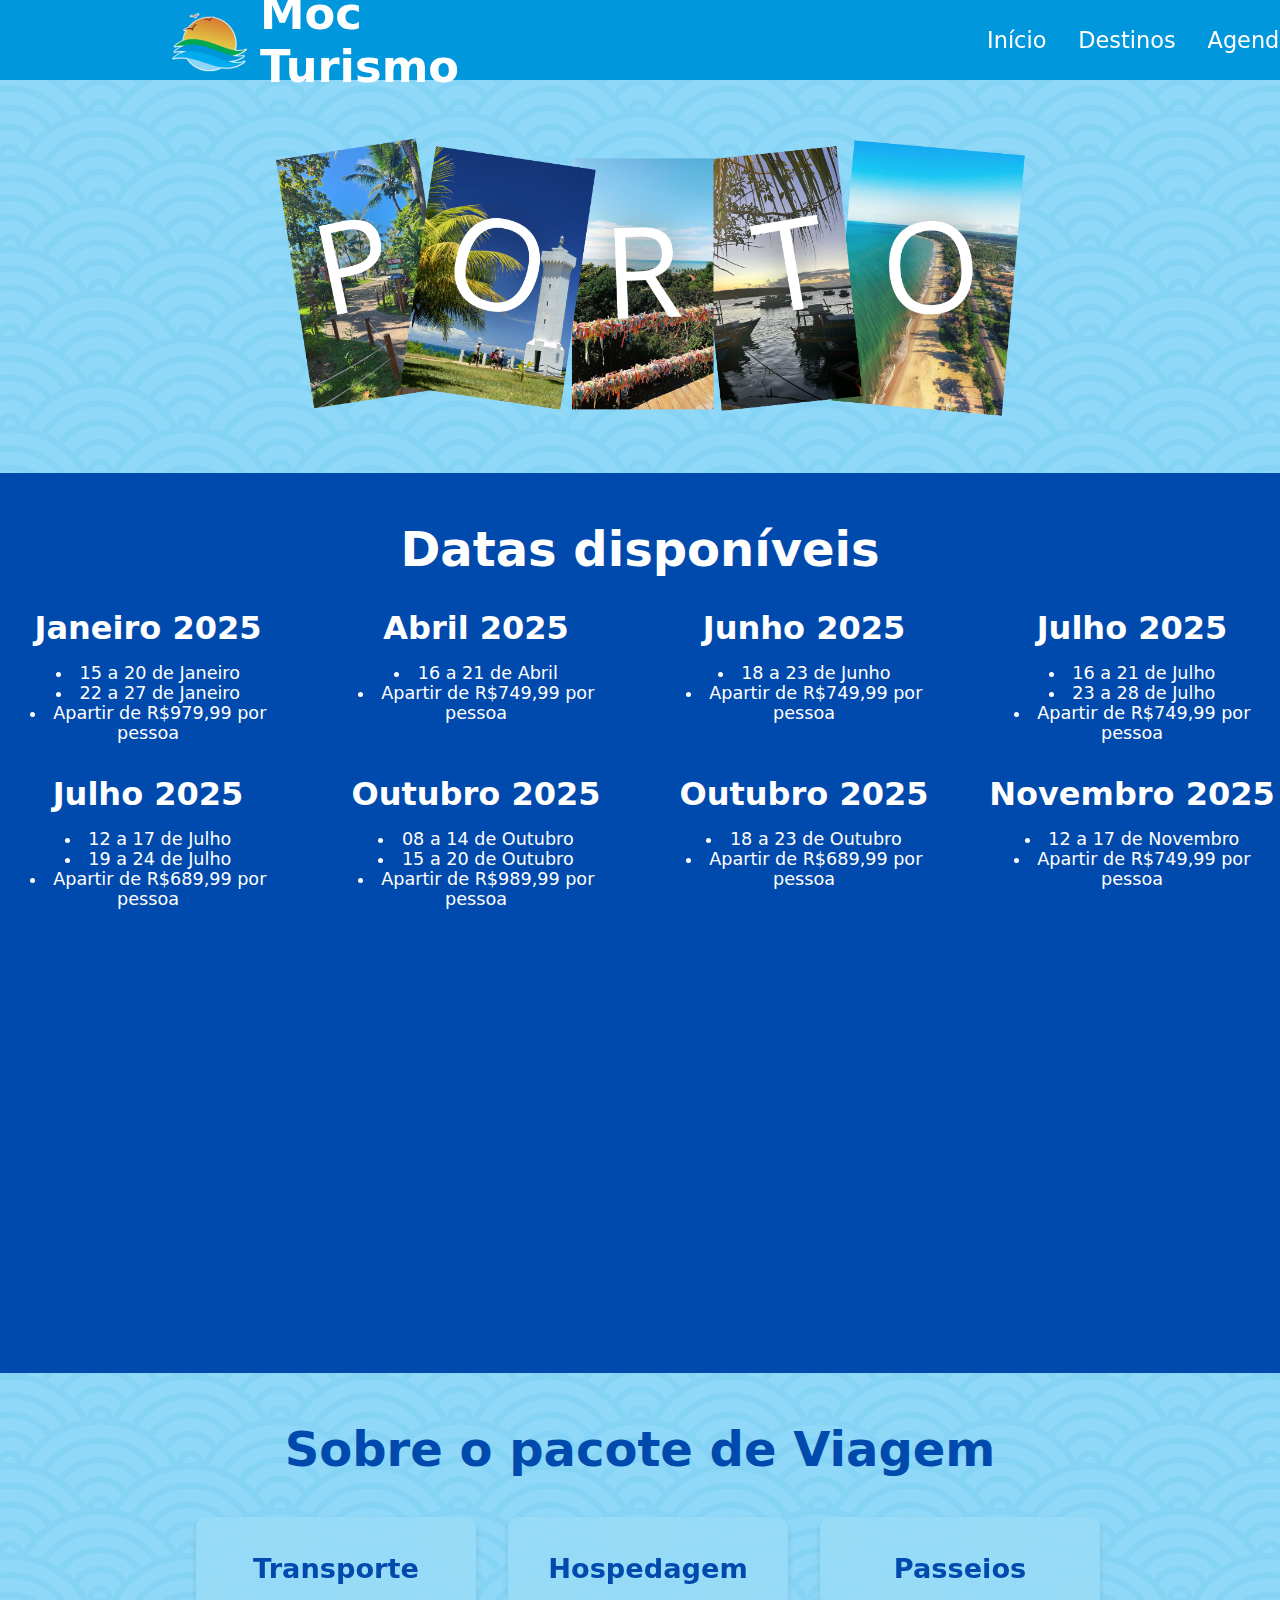
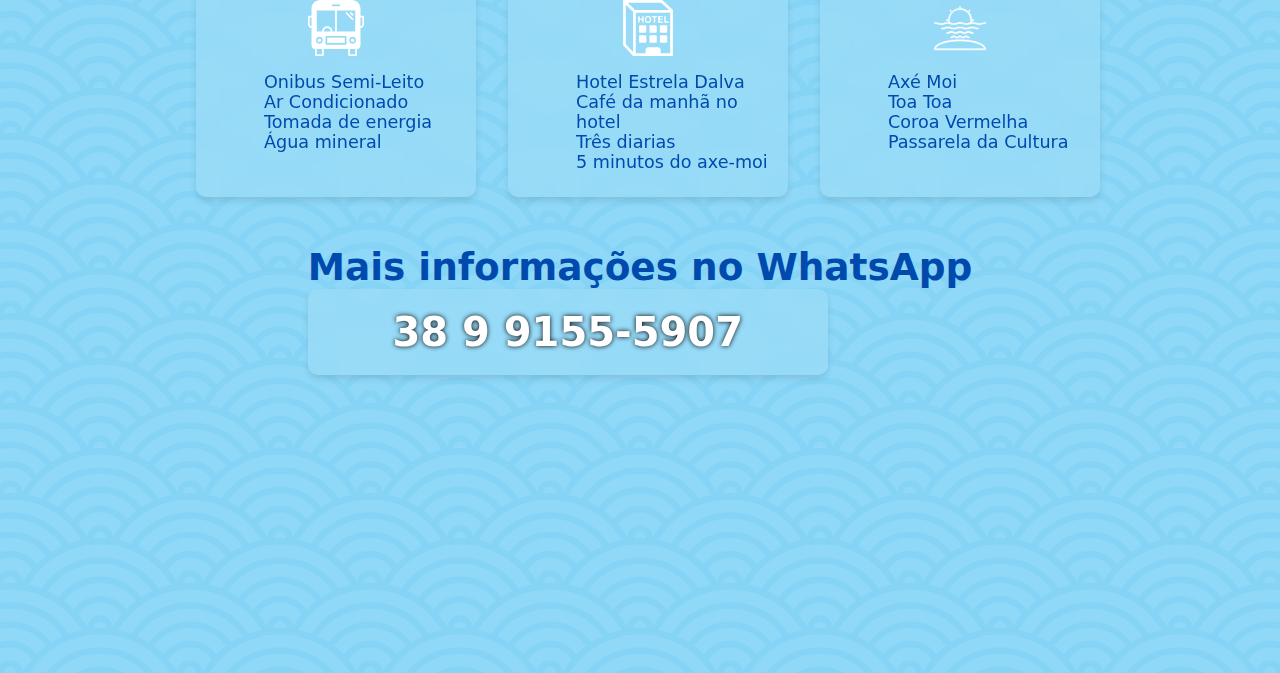
<file: altas_temporadas.html>
<!DOCTYPE html>
<html lang="en">
<head>
    <meta charset="UTF-8">
    <meta name="viewport" content="width=device-width, initial-scale=1.0">
    <title>Moc Turismo</title>
    <link rel="stylesheet" href="assets/css/style.css">

</head>

<body>
    <input id="close-menu" class="close-menu" type="checkbox" aria-label="Close menu" role="button" aria-pressed="true">
    <label class="close-menu-label" for="close-menu" title="close menu"></label>

    <aside class="menu">
        <div class="menu-content">
            <div class="div-logo">
                <img src="/assets/img/logo-menu.png" alt="logo" >
                <h1>Moc Turismo</h1>
            </div>
            <div class="espaco"></div>
            <nav>
                <ul>
                    <li class="menu-item"><a href="index.HTML#inicio">Início</a></li>
                    <li class="menu-item"><a href="index.HTML#Nossos-Destinos">Destinos</a></li>
                    <li class="menu-item"><a href="index.HTML#agenda-2025">Agenda</a></li>
                    <li class="menu-item"><a href="index.HTML#sobre-nos">Contatos</a></li>
                </ul>
            </nav>
        </div>
    </aside>

    <section class="main-bg">
        <div class="header-baixas-temporadas">
            <img src="/assets/img/arranjo_porto.png" alt="arranjo_porto">
        </div>
    </section>

    <section class="sec-bg2">
        <div class="cabecalho-agenda">
            <h2>Datas disponíveis</h2>
        </div>
        <Div class="ul-datas">
            <div>
                <h3> Janeiro 2025</h3>
                <ul>
                    <li>15 a 20 de Janeiro </li>
                    <li>22 a 27 de Janeiro </li>
                    <li>Apartir de R$979,99 por pessoa</li>
                </ul>
            </div>

            <div>
                <h3> Abril 2025</h3>
                <ul>
                    <li>16 a 21 de Abril </li>
                    <li>Apartir de R$749,99 por pessoa</li>
                </ul>
            </div>

            <div>
                <h3> Junho 2025</h3>
                <ul>
                    <li>18 a 23 de Junho </li>
                    <li>Apartir de R$749,99 por pessoa</li>
                </ul>
            </div>

            <div>
                <h3> Julho 2025</h3>
                <ul>
                    <li>16 a 21 de Julho </li>
                    <li>23 a 28 de Julho </li>
                    <li>Apartir de R$749,99 por pessoa</li>
                </ul>
            </div>
        </Div>

        <Div class="ul-datas">
            <div>
                <h3> Julho 2025</h3>
                <ul>
                    <li>12 a 17 de Julho </li>
                    <li>19 a 24 de Julho </li>
                    <li>Apartir de R$689,99 por pessoa</li>
                </ul>
            </div>

            <div>
                <h3> Outubro 2025</h3>
                <ul>
                    <li>08 a 14 de Outubro </li>
                    <li>15 a 20 de Outubro </li>
                    <li>Apartir de R$989,99 por pessoa</li>
                </ul>
            </div>

            <div>
                <h3> Outubro 2025</h3>
                <ul>
                    <li>18 a 23 de Outubro </li>
                    <li>Apartir de R$689,99 por pessoa</li>
                </ul>
            </div>

            <div>
                <h3> Novembro 2025</h3>
                <ul>
                    <li>12 a 17 de Novembro </li>
                    <li>Apartir de R$749,99 por pessoa</li>
                </ul>
            </div>
        </Div>

    </section>

    <section class="bg4">
        <div class="cabecalho-agenda2">
            <h2> Sobre o pacote de Viagem</h2>
        </div>

        <div class="container-caixas">

            <div class="caixa-de-informacoes">
                <h3>Transporte</h3>
                <div class="imagem-grid-informacoes">
                    <img src="/assets/img/bus-svgrepo-com (3).svg" alt="onibus">
                </div>

                <div class="descricao-grid">
                    <ul>
                        <li>Onibus Semi-Leito</li>
                        <li>Ar Condicionado</li>
                        <li>Tomada de energia</li>
                        <li>Água mineral</li>
                    </ul>
                </div>
            </div>

            <div class="caixa-de-informacoes">
                <h3>Hospedagem</h3>
                <div class="imagem-grid-informacoes">
                    <img src="/assets/img/hotel-building-svgrepo-com.svg" alt="hotel">
                </div>

                <div class="descricao-grid">
                    <ul>
                        <li>Hotel Estrela Dalva</li>
                        <li>Café da manhã no hotel</li>
                        <li> Três diarias</li>
                        <li>5 minutos do axe-moi</li>
                    </ul>
                </div>
            </div>

            <div class="caixa-de-informacoes">
                <h3>Passeios</h3>
                <div class="imagem-grid-informacoes">
                    <img src="/assets/img/outdoor-trip-beach-svgrepo-com.svg" alt="passeios">
                </div>

                <div class="descricao-grid">
                    <ul>
                        <li>Axé Moi</li>
                        <li>Toa Toa</li>
                        <li>Coroa Vermelha</li>
                        <li>Passarela da Cultura</li>
                    </ul>
                </div>
            </div>
        </div>

        <div class="box-valor">
            <div class="cabecalho-agenda2">
                <h3>Mais informações no WhatsApp</h3>
                <a href="https://api.whatsapp.com/send?phone=5538991555907" target="_blank"><h4>38 9 9155-5907</h4></a>
            </div>
        </div>
    </section>
</body>
</file>
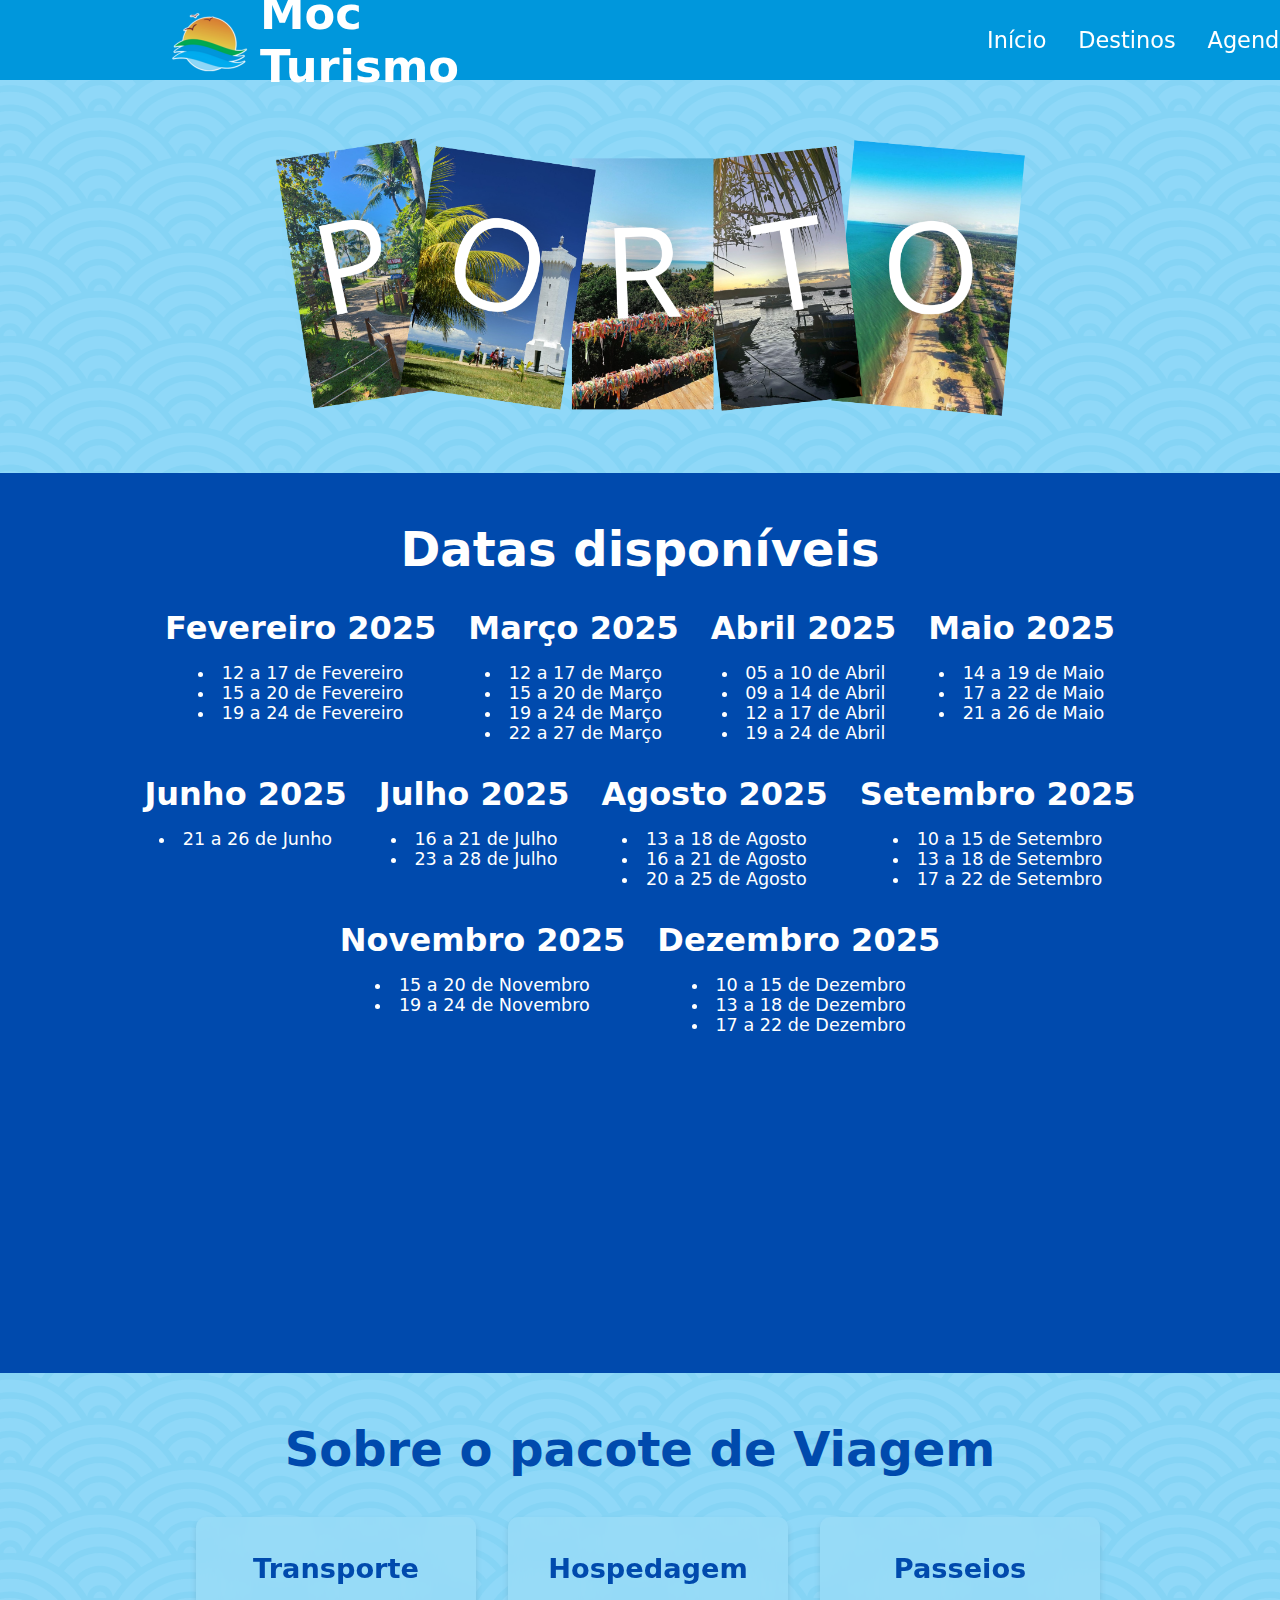
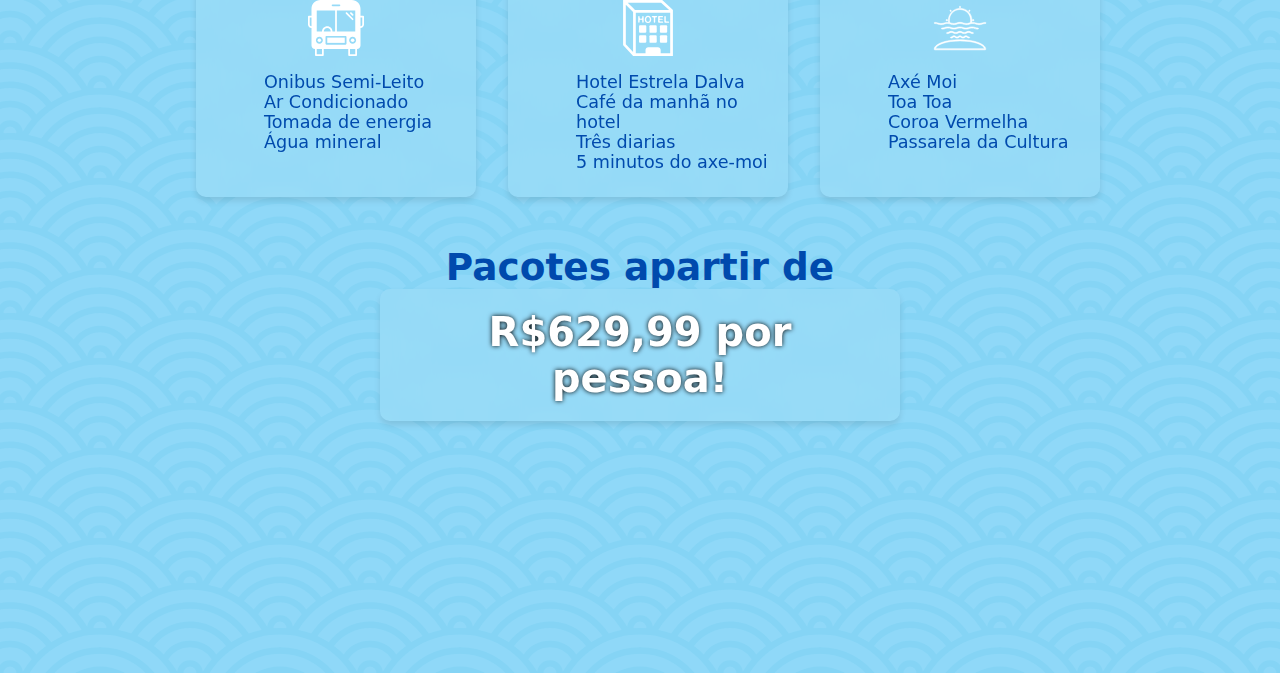
<file: baixas_temporadas.html>
<!DOCTYPE html>
<html lang="en">
<head>
    <meta charset="UTF-8">
    <meta name="viewport" content="width=device-width, initial-scale=1.0">
    <title>Moc Turismo</title>
    <link rel="stylesheet" href="assets/css/style.css">

</head>

<body>
    <input id="close-menu" class="close-menu" type="checkbox" aria-label="Close menu" role="button" aria-pressed="true">
    <label class="close-menu-label" for="close-menu" title="close menu"></label>

    <aside class="menu">
        <div class="menu-content">
            <div class="div-logo">
                <img src="/assets/img/logo-menu.png" alt="logo" >
                <h1>Moc Turismo</h1>
            </div>
            <div class="espaco"></div>
            <nav>
                <ul>
                    <li class="menu-item"><a href="index.HTML#inicio">Início</a></li>
                    <li class="menu-item"><a href="index.HTML#Nossos-Destinos">Destinos</a></li>
                    <li class="menu-item"><a href="index.HTML#agenda-2025">Agenda</a></li>
                    <li class="menu-item"><a href="index.HTML#sobre-nos">Contatos</a></li>
                </ul>
            </nav>
        </div>
    </aside> 


    <section class="main-bg">
        <div class="header-baixas-temporadas">
            <img src="/assets/img/arranjo_porto.png" alt="arranjo_porto">
        </div>
    </section>

    <section class="sec-bg2">
        <div class="cabecalho-agenda">
            <h2>Datas disponíveis</h2>
        </div>
        <Div class="ul-datas">
            <div>
                <h3> Fevereiro 2025</h3>
                <ul>
                    <li>12 a 17 de Fevereiro </li>
                    <li>15 a 20 de Fevereiro </li>
                    <li>19 a 24 de Fevereiro </li>
                </ul>
            </div>
           
            <div>
                    <h3> Março 2025</h3>
                    <ul>
                        <li>12 a 17 de Março </li>
                        <li>15 a 20 de Março </li>
                        <li>19 a 24 de Março </li>
                        <li>22 a 27 de Março </li>
                    </ul>
            </div>

            <div>
                    <h3> Abril 2025</h3>
                    <ul>
                        <li>05 a 10 de Abril </li>
                        <li>09 a 14 de Abril </li>
                        <li>12 a 17 de Abril </li>
                        <li>19 a 24 de Abril </li>
                    </ul>
            </div>
            
            <div>
                    <h3> Maio 2025</h3>
                    <ul>
                        <li>14 a 19 de Maio </li>
                        <li>17 a 22 de Maio </li>
                        <li>21 a 26 de Maio </li>
                    </ul>
            </div>

        </div>

        <div class="ul-datas">

            <div>
                    <h3> Junho 2025</h3>
                    <ul>
                        <li> 21 a 26 de Junho </li>
                    </ul>
            </div>

            <div>
                    <h3> Julho 2025</h3>
                    <ul>
                        <li>16 a 21 de Julho </li>
                        <li>23 a 28 de Julho </li>
                    </ul>
            </div>
        
            <div>
                    <h3> Agosto 2025</h3>
                    <ul>
                        <li>13 a 18 de Agosto </li>
                        <li>16 a 21 de Agosto </li>
                        <li>20 a 25 de Agosto </li>
                    </ul>
            </div>

            <div>
                    <h3> Setembro 2025</h3>
                    <ul>
                        <li>10 a 15 de Setembro </li>
                        <li>13 a 18 de Setembro </li>
                        <li>17 a 22 de Setembro </li>
                    </ul>
            </div>
        </div>
        <div class="ul-datas">
        
            <div>
                    <h3> Novembro 2025</h3>
                    <ul>
                        <li>15 a 20 de Novembro </li>
                        <li>19 a 24 de Novembro </li>
                    </ul>
            </div>

            <div>
                    <h3> Dezembro 2025</h3>
                    <ul>
                        <li>10 a 15 de Dezembro </li>
                        <li>13 a 18 de Dezembro </li>
                        <li>17 a 22 de Dezembro </li>
                    </ul>
            </div>
        </div>
    </section>


    <section class="bg4">
        <div class="cabecalho-agenda2">
            <h2> Sobre o pacote de Viagem</h2>
        </div>

        <div class="container-caixas">

            <div class="caixa-de-informacoes">
                <h3>Transporte</h3>
                <div class="imagem-grid-informacoes">
                    <img src="/assets/img/bus-svgrepo-com (3).svg" alt="onibus">
                </div>

                <div class="descricao-grid">
                    <ul>
                        <li>Onibus Semi-Leito</li>
                        <li>Ar Condicionado</li>
                        <li>Tomada de energia</li>
                        <li>Água mineral</li>
                    </ul>
                </div>
            </div>

            <div class="caixa-de-informacoes">
                <h3>Hospedagem</h3>
                <div class="imagem-grid-informacoes">
                    <img src="/assets/img/hotel-building-svgrepo-com.svg" alt="hotel">
                </div>

                <div class="descricao-grid">
                    <ul>
                        <li>Hotel Estrela Dalva</li>
                        <li>Café da manhã no hotel</li>
                        <li> Três diarias</li>
                        <li>5 minutos do axe-moi</li>
                    </ul>
                </div>
            </div>

            <div class="caixa-de-informacoes">
                <h3>Passeios</h3>
                <div class="imagem-grid-informacoes">
                    <img src="/assets/img/outdoor-trip-beach-svgrepo-com.svg" alt="passeios">
                </div>

                <div class="descricao-grid">
                    <ul>
                        <li>Axé Moi</li>
                        <li>Toa Toa</li>
                        <li>Coroa Vermelha</li>
                        <li>Passarela da Cultura</li>
                    </ul>
                </div>
            </div>
        </div>

        <div class="box-valor">
            <div class="cabecalho-agenda2">
                <h3>Pacotes apartir de</h3>
                <h4>R$629,99 por pessoa!</h4>
            </div>
        </div>
    </section>
</body>
</file>
<file: assets/css/style.css>
*{
    padding: 0;
    margin: 0;
    text-decoration: none;
    font-family: system-ui, -apple-system, BlinkMacSystemFont, 'Segoe UI', Roboto, Oxygen, Ubuntu, Cantarell, 'Open Sans', 'Helvetica Neue', sans-serif;
}

a{
    text-decoration: none;
}
li {
    list-style-type: none;
}

html{
    scroll-behavior: smooth;
    font-family: system-ui, -apple-system, BlinkMacSystemFont, 'Segoe UI', Roboto, Oxygen, Ubuntu, Cantarell, 'Open Sans', 'Helvetica Neue', sans-serif;
}
/* ESPAÇO ENTRE OS LADOS DO MENU*/
.espaco{ 
    padding-left: 25rem;
}
.menu {
    padding-left: 10rem;
    position: fixed;
    top: 0;
    left: 0;
    width: 100%;
    background: #0097dc;
    padding-top: 1rem;
    padding-bottom: 1rem;
    font-size: 1.4rem;
    color: white;
    justify-content: center;
    z-index: 1000;
}

.menu nav ul li a{
    display: block;
    color: white;
    position: relative;
}

.menu nav ul li a::after{
    content: ' ';
    position: absolute;
    bottom: 0.1rem;
    left: 50%;
    width: 0%;
    height: 0.15rem;
    background: white;
    transition: all 300ms ease-in-out;
}

.menu nav ul li a:hover:after{
    width: 50%;
    left: 25%;
}

.menu-content {
    display: flex; /* Flexbox para alinhar os itens */
    align-items: center; /* Para centralizar verticalmente os itens */
}

.menu-content ul {
    display: flex; /* Faz com que a lista se comporte como um flex container */
}


.menu-content li a {
    color: white;
    padding: 0.5rem 1rem; /* Espaçamento interno para links */
    transition: background 0.3s; /* Adiciona uma transição suave para o hover */
}

.div-logo{
    display: flex;
    max-width: 25rem;
    max-height: 3rem;
    padding-right: 7rem;
}

.div-logo h1{
    align-self: center;
}

.div-logo img{
    max-height:9rem;
    align-self: center;
}


/* Primeira tela*/


.main-bg{
    background-color: #8fd8f8;
    background-image: url("data:image/svg+xml,%3Csvg xmlns='http://www.w3.org/2000/svg' viewBox='0 0 56 28' width='56' height='28'%3E%3Cpath fill='%230097dc' fill-opacity='0.07' d='M56 26v2h-7.75c2.3-1.27 4.94-2 7.75-2zm-26 2a2 2 0 1 0-4 0h-4.09A25.98 25.98 0 0 0 0 16v-2c.67 0 1.34.02 2 .07V14a2 2 0 0 0-2-2v-2a4 4 0 0 1 3.98 3.6 28.09 28.09 0 0 1 2.8-3.86A8 8 0 0 0 0 6V4a9.99 9.99 0 0 1 8.17 4.23c.94-.95 1.96-1.83 3.03-2.63A13.98 13.98 0 0 0 0 0h7.75c2 1.1 3.73 2.63 5.1 4.45 1.12-.72 2.3-1.37 3.53-1.93A20.1 20.1 0 0 0 14.28 0h2.7c.45.56.88 1.14 1.29 1.74 1.3-.48 2.63-.87 4-1.15-.11-.2-.23-.4-.36-.59H26v.07a28.4 28.4 0 0 1 4 0V0h4.09l-.37.59c1.38.28 2.72.67 4.01 1.15.4-.6.84-1.18 1.3-1.74h2.69a20.1 20.1 0 0 0-2.1 2.52c1.23.56 2.41 1.2 3.54 1.93A16.08 16.08 0 0 1 48.25 0H56c-4.58 0-8.65 2.2-11.2 5.6 1.07.8 2.09 1.68 3.03 2.63A9.99 9.99 0 0 1 56 4v2a8 8 0 0 0-6.77 3.74c1.03 1.2 1.97 2.5 2.79 3.86A4 4 0 0 1 56 10v2a2 2 0 0 0-2 2.07 28.4 28.4 0 0 1 2-.07v2c-9.2 0-17.3 4.78-21.91 12H30zM7.75 28H0v-2c2.81 0 5.46.73 7.75 2zM56 20v2c-5.6 0-10.65 2.3-14.28 6h-2.7c4.04-4.89 10.15-8 16.98-8zm-39.03 8h-2.69C10.65 24.3 5.6 22 0 22v-2c6.83 0 12.94 3.11 16.97 8zm15.01-.4a28.09 28.09 0 0 1 2.8-3.86 8 8 0 0 0-13.55 0c1.03 1.2 1.97 2.5 2.79 3.86a4 4 0 0 1 7.96 0zm14.29-11.86c1.3-.48 2.63-.87 4-1.15a25.99 25.99 0 0 0-44.55 0c1.38.28 2.72.67 4.01 1.15a21.98 21.98 0 0 1 36.54 0zm-5.43 2.71c1.13-.72 2.3-1.37 3.54-1.93a19.98 19.98 0 0 0-32.76 0c1.23.56 2.41 1.2 3.54 1.93a15.98 15.98 0 0 1 25.68 0zm-4.67 3.78c.94-.95 1.96-1.83 3.03-2.63a13.98 13.98 0 0 0-22.4 0c1.07.8 2.09 1.68 3.03 2.63a9.99 9.99 0 0 1 16.34 0z'%3E%3C/path%3E%3C/svg%3E");
    max-height: 100vh;
    max-width: 100%;
    background-position: center;
    background-size: 20vh;
}

.center-content{
    justify-content: center;
    padding-left: 10rem;
}

.first-content{ /*primeiro texto da div principal*/
    font-size: 5rem;
    color: white;
    width: 32rem;
    line-height: 5rem;
    text-shadow: 0 0 0.1rem #0047AB;
}

.main-content{/*conteiner principal da primeira div*/
    display: flex;
    padding-top: 200px;
    padding-left: 100px;
    padding-bottom: 20px;

}

.sec-content{ /* usado para ajustar o segundo conteiner na primeira div*/
    display: flex;
    margin-top: 1rem;
    margin-left: 6rem;
    font-size: 1.4rem;
    color: #0047AB;
    width: 50rem;
}

.img1{ /*ajustes primeira imagem*/
    position: relative;
    height: 60%;
    width: 40%;
    padding-top: 0.5rem;
    padding-left: 0.5rem;
    padding-right: 0.5rem;
    padding-bottom: 2rem;
    left: 55rem;
    bottom: 27rem;
    z-index: 50;
    border-radius: 5%;
}

.img-main{
    padding-top: 1rem;
}


/* segunda tela */

.sec-bg{ /*background da segunda sessão*/
    width: 100%;
    height: 100vh;
    background: #004aad;
    background-size: 100% 100%;
    height: 100vh;
}

.header{ /* Cabeçalho da segunda sessão*/
    margin-left: 5rem;
    padding-top: 2rem;
    color: white;
}

.header h2{ /* Fonte da segunda sessão*/
    font-size: 3rem;
}

/* Contêiner dos cartões */
.cards-container {
    display: flex; /* Habilita o layout flexbox */
    text-align: center center;
    align-items: center center;
    align-content: center center;
    justify-content: center;
    gap: 5rem; /* Espaço entre os cartões */
    margin-top: 5rem; /* Margem superior */
    cursor: default;

}

/* Cartão principal */
.card {
    width: 25rem;
    border-radius: 0.5rem;
    aspect-ratio: 1 / 0.7;
    position: relative;
    overflow: hidden;
    transition: transform 0.4s ease-in-out; /* Animação de zoom */
}

/* Caixa da imagem */
.card .image-box {
    width: 100%;
    height: 100%;
    object-fit: cover;
    transition: filter 0.4s ease-in-out; /* Para o efeito de hover na imagem */
}

/* Animação do contorno usando ::after */
.card::after {
    content: "";
    position: absolute;
    inset: 0;
    border: 0.2rem solid white;
    border-radius: inherit;
    opacity: 0;
    transition: opacity 0.4s ease-in-out, inset 0.4s ease-in-out;
}

/* Efeito de filtro quando o cartão é hoverado */
.card:hover .image-box {
    filter: grayscale(1) brightness(0.4); /* Torna a imagem escura e preto e branco */
}

/* Efeito de borda (contorno branco) quando o mouse passa sobre o cartão */
.card:hover::after {
    opacity: 1;
    inset: 0.625rem; /* Espessura da borda */
}

/* Contêiner de conteúdo (h2 e p) */
.card .content {
    position: absolute;
    bottom: 1.25rem; /* Colocando o conteúdo mais para baixo */
    left: 1.25rem;
    right: 1.25rem;
    z-index: 2; /* Garantir que o conteúdo fique acima da imagem */
    color: white; /* Cor do texto */
    text-align: center; /* Alinhamento central do texto */
    opacity: 0; /* Inicialmente invisível */
    transform: translateY(1.25rem); /* Inicialmente deslocado para baixo */
    transition: opacity 0.4s ease, transform 0.4s ease; /* Animações suaves */
    padding-bottom: 1rem;
}

/* Quando o mouse passar sobre o cartão, o conteúdo se tornará visível */
.card:hover .content {
    opacity: 1; /* Torna o conteúdo visível */
    transform: translateY(0); /* Faz o conteúdo voltar à posição normal */
}

/* Ajustando a imagem do cartão */
#image-placa-porto {
    width: 100%; /* A imagem ocupa 100% da largura do contêiner */
    height: 100%; /* A imagem ocupa 100% da altura do contêiner */
    object-fit: cover; /* A imagem vai cobrir o espaço, sem distorção */
    border-radius: 3%; /* Bordas arredondadas */
}

/* Cartão aracaju */
.card2 {
    width: 25rem;
    border-radius: 0.5rem;
    aspect-ratio: 1 / 0.7;
    position: relative;
    overflow: hidden;
    transition: transform 0.4s ease-in-out; /* Animação de zoom */
}

/* Caixa da imagem */
.card2 .image-box2 {
    width: 100%;
    height: 100%;
    object-fit: cover;
    transition: filter 0.4s ease-in-out; /* Para o efeito de hover na imagem */
}

/* Animação do contorno usando ::after */
.card2::after {
    content: "";
    position: absolute;
    inset: 0;
    border: 0.2rem solid white;
    border-radius: inherit;
    opacity: 0;
    transition: opacity 0.4s ease-in-out, inset 0.4s ease-in-out;
}

/* Efeito de filtro quando o cartão é hoverado */
.card2:hover .image-box2 {
    filter: grayscale(1) brightness(0.4); /* Torna a imagem escura e preto e branco */
}

/* Efeito de borda (contorno branco) quando o mouse passa sobre o cartão */
.card2:hover::after {
    opacity: 1;
    inset: 0.625rem; /* Espessura da borda */
}

/* Contêiner de conteúdo (h2 e p) */
.card2 .content2 {
    position: absolute;
    bottom: 1.25rem; /* Colocando o conteúdo mais para baixo */
    left: 1.25rem;
    right: 1.25rem;
    z-index: 2; /* Garantir que o conteúdo fique acima da imagem */
    color: white; /* Cor do texto */
    text-align: center; /* Alinhamento central do texto */
    opacity: 0; /* Inicialmente invisível */
    transform: translateY(1.25rem); /* Inicialmente deslocado para baixo */
    transition: opacity 0.4s ease, transform 0.4s ease; /* Animações suaves */
    padding-bottom: 1rem;
}

/* Quando o mouse passar sobre o cartão, o conteúdo se tornará visível */
.card2:hover .content2 {
    opacity: 1; /* Torna o conteúdo visível */
    transform: translateY(0); /* Faz o conteúdo voltar à posição normal */
}

/* Ajustando a imagem do cartão */
#image-placa-aracaju {
    width: 100%; /* A imagem ocupa 100% da largura do contêiner */
    height: 100%; /* A imagem ocupa 100% da altura do contêiner */
    object-fit: cover; /* A imagem vai cobrir o espaço, sem distorção */
    border-radius: 3%; /* Bordas arredondadas */
}

/* Cartão itacare */

.card3 {
    width: 25rem;
    border-radius: 0.5rem;
    aspect-ratio: 1 / 0.7;
    position: relative;
    overflow: hidden;
    transition: transform 0.4s ease-in-out; /* Animação de zoom */
}

/* Caixa da imagem */
.card3 .image-box3 {
    width: 100%;
    height: 100%;
    object-fit: cover;
    transition: filter 0.4s ease-in-out; /* Para o efeito de hover na imagem */
}

/* Animação do contorno usando ::after */
.card3::after {
    content: "";
    position: absolute;
    inset: 0;
    border: 0.2rem solid white;
    border-radius: inherit;
    opacity: 0;
    transition: opacity 0.4s ease-in-out, inset 0.4s ease-in-out;
}

/* Efeito de filtro quando o cartão é hoverado */
.card3:hover .image-box3 {
    filter: grayscale(1) brightness(0.4); /* Torna a imagem escura e preto e branco */
}

/* Efeito de borda (contorno branco) quando o mouse passa sobre o cartão */
.card3:hover::after {
    opacity: 1;
    inset: 0.625rem; /* Espessura da borda */
}

/* Contêiner de conteúdo (h2 e p) */
.card3 .content3 {
    position: absolute;
    bottom: 1.25rem; /* Colocando o conteúdo mais para baixo */
    left: 1.25rem;
    right: 1.25rem;
    z-index: 2; /* Garantir que o conteúdo fique acima da imagem */
    color: white; /* Cor do texto */
    text-align: center; /* Alinhamento central do texto */
    opacity: 0; /* Inicialmente invisível */
    transform: translateY(1.25rem); /* Inicialmente deslocado para baixo */
    transition: opacity 0.4s ease, transform 0.4s ease; /* Animações suaves */
    padding-bottom: 1rem;
}

/* Quando o mouse passar sobre o cartão, o conteúdo se tornará visível */
.card3:hover .content3 {
    opacity: 1; /* Torna o conteúdo visível */
    transform: translateY(0); /* Faz o conteúdo voltar à posição normal */
}

/* Ajustando a imagem do cartão */
#image-placa-itacare {
    width: 100%; /* A imagem ocupa 100% da largura do contêiner */
    height: 100%; /* A imagem ocupa 100% da altura do contêiner */
    object-fit: cover; /* A imagem vai cobrir o espaço, sem distorção */
    border-radius: 3%; /* Bordas arredondadas */
}

.description-destinos{ /* descrição da segunda tela */
    margin-top: 2rem; 
    margin-left: 5rem;
    max-width: 62rem; /*tamanho maximo vertical*/
    color: white;
    font-size:  1.4rem;
    text-shadow: 0 0 0.1rem black;
}

.shadow-blue{
    text-shadow: 0 0 0.4rem  #0047AB;
}

/* AGENDA 2025 */

.header-agenda{ /* Cabeçalho da terceira sessão*/
    margin-left: 5rem;
    padding-top: 6rem;
    color: white;
}

.header-agenda h2{ /* Fonte da terceira sessão*/
    font-size: 3rem;
}

.agenda-bg{ /*background da agenda*/
    background-color: #8fd8f8;
    background-image: url("data:image/svg+xml,%3Csvg xmlns='http://www.w3.org/2000/svg' viewBox='0 0 56 28' width='56' height='28'%3E%3Cpath fill='%230097dc' fill-opacity='0.07' d='M56 26v2h-7.75c2.3-1.27 4.94-2 7.75-2zm-26 2a2 2 0 1 0-4 0h-4.09A25.98 25.98 0 0 0 0 16v-2c.67 0 1.34.02 2 .07V14a2 2 0 0 0-2-2v-2a4 4 0 0 1 3.98 3.6 28.09 28.09 0 0 1 2.8-3.86A8 8 0 0 0 0 6V4a9.99 9.99 0 0 1 8.17 4.23c.94-.95 1.96-1.83 3.03-2.63A13.98 13.98 0 0 0 0 0h7.75c2 1.1 3.73 2.63 5.1 4.45 1.12-.72 2.3-1.37 3.53-1.93A20.1 20.1 0 0 0 14.28 0h2.7c.45.56.88 1.14 1.29 1.74 1.3-.48 2.63-.87 4-1.15-.11-.2-.23-.4-.36-.59H26v.07a28.4 28.4 0 0 1 4 0V0h4.09l-.37.59c1.38.28 2.72.67 4.01 1.15.4-.6.84-1.18 1.3-1.74h2.69a20.1 20.1 0 0 0-2.1 2.52c1.23.56 2.41 1.2 3.54 1.93A16.08 16.08 0 0 1 48.25 0H56c-4.58 0-8.65 2.2-11.2 5.6 1.07.8 2.09 1.68 3.03 2.63A9.99 9.99 0 0 1 56 4v2a8 8 0 0 0-6.77 3.74c1.03 1.2 1.97 2.5 2.79 3.86A4 4 0 0 1 56 10v2a2 2 0 0 0-2 2.07 28.4 28.4 0 0 1 2-.07v2c-9.2 0-17.3 4.78-21.91 12H30zM7.75 28H0v-2c2.81 0 5.46.73 7.75 2zM56 20v2c-5.6 0-10.65 2.3-14.28 6h-2.7c4.04-4.89 10.15-8 16.98-8zm-39.03 8h-2.69C10.65 24.3 5.6 22 0 22v-2c6.83 0 12.94 3.11 16.97 8zm15.01-.4a28.09 28.09 0 0 1 2.8-3.86 8 8 0 0 0-13.55 0c1.03 1.2 1.97 2.5 2.79 3.86a4 4 0 0 1 7.96 0zm14.29-11.86c1.3-.48 2.63-.87 4-1.15a25.99 25.99 0 0 0-44.55 0c1.38.28 2.72.67 4.01 1.15a21.98 21.98 0 0 1 36.54 0zm-5.43 2.71c1.13-.72 2.3-1.37 3.54-1.93a19.98 19.98 0 0 0-32.76 0c1.23.56 2.41 1.2 3.54 1.93a15.98 15.98 0 0 1 25.68 0zm-4.67 3.78c.94-.95 1.96-1.83 3.03-2.63a13.98 13.98 0 0 0-22.4 0c1.07.8 2.09 1.68 3.03 2.63a9.99 9.99 0 0 1 16.34 0z'%3E%3C/path%3E%3C/svg%3E");
    width: 100%;
    height: 100%;
    background-position: center;

}

.grid-agenda{ /* ajustes das box's das agendas*/
    display: flex; /* Habilita o layout flexbox */
    flex-wrap: wrap;
    justify-content: center;
    gap: 5rem; /* Espaço entre os cartões */
    padding-top: 10rem;

}

.card-agenda1 img{ /* ajuste das imagens dentro das box's */
    width: 25rem;
    height: 20rem;
    border-radius: 5%;
    outline: 0.5rem ridge rgba(0, 74, 173, .3);
    border-radius: 2rem;
    aspect-ratio: 1 / 0.7;
    transition: transform 0.4s ease-in-out; /* Animação de zoom */ 
}

.card-agenda1:hover{
    filter: grayscale(1) brightness(0.4); /* Torna a imagem escura e preto e branco */
}

.text-card-agenda{
    text-align: center;
    align-items: center;
    align-content: center;
    border: black solid 1px;
    position: relative;
    color: white;
    width: 25rem;
    height: 20rem;
    border-radius: 2rem;
    bottom: 20.3rem;
    background: rgba(0, 0, 0, 0.5);
    backdrop-filter: blur(1px); /* Aplica um desfoque no fundo */

}

.text-card-agenda:hover{
    background: rgba(0, 0, 0, 0.4);
    backdrop-filter: blur(10px); /* Aplica um desfoque no fundo */
}
.text-card-agenda h3{
    padding-bottom: 0.5rem;
}

.text-card-agenda p{
    padding-left: 1rem;
    padding-right: 1rem;
}

.card-agenda2 img{ /* ajuste das imagens dentro das box's */
    width: 25rem;
    height: 20rem;
    border-radius: 5%;
    outline: 0.5rem ridge rgba(0, 74, 173, .3);
    border-radius: 2rem;
    aspect-ratio: 1 / 0.7;
    transition: transform 0.4s ease-in-out; /* Animação de zoom */
    
}

.header-baixas-temporadas{
    text-align: center;
}

.header-baixas-temporadas img{
    width: 50rem;
}

.cabecalho-agenda{
    color: white;
    font-size: 2rem;
    text-align: center;
    padding-top: 3rem;
}

.ul-datas{
    display: flex;
    gap: 2rem;
    justify-content: center;
    
}

.ul-datas h3{
    padding-top: 2rem;
    font-size: 2rem;
    color: white;
    text-align: center;
    padding-bottom: 1rem;
}

.ul-datas ul li{
    text-align: center;
    list-style-type: disc;
    color: white;
    list-style: inside;
    font-size: 1.1rem;
}

.sec-bg2{ /*background da segunda sessão*/
    background: #004aad;
    background-size: 100% 100%;
    height: 100vh;
}

.sec-bg2 hr{
    margin-top: 1rem;
    border: 0;
    height: 1px;
    background-image: -webkit-linear-gradient(left, rgba(0,0,0,0), rgba(0,0,0,0.15), rgba(0,0,0,0)); 
    background-image:    -moz-linear-gradient(left, rgba(0,0,0,0), rgba(0,0,0,0.15), rgba(0,0,0,0)); 
    background-image:     -ms-linear-gradient(left, rgba(0,0,0,0), rgba(0,0,0,0.15), rgba(0,0,0,0)); 
    background-image:      -o-linear-gradient(left, rgba(0,0,0,0), rgba(0,0,0,0.15), rgba(0,0,0,0)); 
    margin: 25px;
}

.bg4{
    background-color: #8fd8f8;
    background-image: url("data:image/svg+xml,%3Csvg xmlns='http://www.w3.org/2000/svg' viewBox='0 0 56 28' width='56' height='28'%3E%3Cpath fill='%230097dc' fill-opacity='0.07' d='M56 26v2h-7.75c2.3-1.27 4.94-2 7.75-2zm-26 2a2 2 0 1 0-4 0h-4.09A25.98 25.98 0 0 0 0 16v-2c.67 0 1.34.02 2 .07V14a2 2 0 0 0-2-2v-2a4 4 0 0 1 3.98 3.6 28.09 28.09 0 0 1 2.8-3.86A8 8 0 0 0 0 6V4a9.99 9.99 0 0 1 8.17 4.23c.94-.95 1.96-1.83 3.03-2.63A13.98 13.98 0 0 0 0 0h7.75c2 1.1 3.73 2.63 5.1 4.45 1.12-.72 2.3-1.37 3.53-1.93A20.1 20.1 0 0 0 14.28 0h2.7c.45.56.88 1.14 1.29 1.74 1.3-.48 2.63-.87 4-1.15-.11-.2-.23-.4-.36-.59H26v.07a28.4 28.4 0 0 1 4 0V0h4.09l-.37.59c1.38.28 2.72.67 4.01 1.15.4-.6.84-1.18 1.3-1.74h2.69a20.1 20.1 0 0 0-2.1 2.52c1.23.56 2.41 1.2 3.54 1.93A16.08 16.08 0 0 1 48.25 0H56c-4.58 0-8.65 2.2-11.2 5.6 1.07.8 2.09 1.68 3.03 2.63A9.99 9.99 0 0 1 56 4v2a8 8 0 0 0-6.77 3.74c1.03 1.2 1.97 2.5 2.79 3.86A4 4 0 0 1 56 10v2a2 2 0 0 0-2 2.07 28.4 28.4 0 0 1 2-.07v2c-9.2 0-17.3 4.78-21.91 12H30zM7.75 28H0v-2c2.81 0 5.46.73 7.75 2zM56 20v2c-5.6 0-10.65 2.3-14.28 6h-2.7c4.04-4.89 10.15-8 16.98-8zm-39.03 8h-2.69C10.65 24.3 5.6 22 0 22v-2c6.83 0 12.94 3.11 16.97 8zm15.01-.4a28.09 28.09 0 0 1 2.8-3.86 8 8 0 0 0-13.55 0c1.03 1.2 1.97 2.5 2.79 3.86a4 4 0 0 1 7.96 0zm14.29-11.86c1.3-.48 2.63-.87 4-1.15a25.99 25.99 0 0 0-44.55 0c1.38.28 2.72.67 4.01 1.15a21.98 21.98 0 0 1 36.54 0zm-5.43 2.71c1.13-.72 2.3-1.37 3.54-1.93a19.98 19.98 0 0 0-32.76 0c1.23.56 2.41 1.2 3.54 1.93a15.98 15.98 0 0 1 25.68 0zm-4.67 3.78c.94-.95 1.96-1.83 3.03-2.63a13.98 13.98 0 0 0-22.4 0c1.07.8 2.09 1.68 3.03 2.63a9.99 9.99 0 0 1 16.34 0z'%3E%3C/path%3E%3C/svg%3E");
    height: 100vh;
    width: 100%;
    background-position: center;
    background-size: 20vh;
}

.container-caixas {
    display: flex; /* Usando flexbox para alinhar as caixas lado a lado */
    justify-content: center; /* Distribui o espaço entre as caixas */
    gap: 1rem; /* Espaçamento entre as caixas */
    flex-wrap: wrap; /* Permite que as caixas se movam para a linha seguinte em telas pequenas */
    padding-top: 2.5rem;
}

.cabecalho-agenda2{
    color: #004aad;
    font-size: 2rem;
    text-align: center;
    padding-top: 3rem;
}

.titulo-informacoes{
    color: white;
    text-align: center;
    font-size: 2rem;
    text-shadow: 0 0 0.3rem black;
}

.caixa-de-informacoes{
    margin-left: 1rem;
    width: 15rem;
    height: 15rem;
    background: rgba(255, 255, 255, 0.1); /* Fundo branco semi-transparente */
    backdrop-filter: blur(10px); /* Aplica um desfoque no fundo */
    border-radius: 10px; /* Bordas arredondadas */
    padding: 20px; /* Espaçamento interno */
    box-shadow: 0 4px 6px rgba(0, 0, 0, 0.1); /* Sombra suave para dar efeito de profundidade */
    color: white; /* Cor do texto */
    justify-content: center;
}

.caixa-de-informacoes h3{
    text-align: center;
    padding-top: 1rem;
    padding-bottom: 1rem;
    color: #004aad;
    font-size: 1.7rem;
}

.imagem-grid-informacoes{
    display: flex;
    justify-content: center;
    align-items: center;
}

.imagem-grid-informacoes img{
    width: 3.5rem;
    padding-bottom: 1rem;
    
}

.descricao-grid{
    color: #004aad;
    margin-left: 3rem;
    font-size: 1.1rem;
}

.cabecalho-agenda2 h4{
    width: 30rem;
    background: rgba(255, 255, 255, 0.1); /* Fundo branco semi-transparente */
    backdrop-filter: blur(10px); /* Aplica um desfoque no fundo */
    border-radius: 10px; /* Bordas arredondadas */
    padding: 20px; /* Espaçamento interno */
    box-shadow: 0 4px 6px rgba(0, 0, 0, 0.1); /* Sombra suave para dar efeito de profundidade */
    color: white; /* Cor do texto */
    justify-content: center;
    font-size: 2.5rem;
    text-shadow: 0 0 0.3rem black;
}

.box-valor{
    display: flex;
    text-align: center;
    justify-content: center;
}


.blue-bg{
    background: #004aad;
    height: 10rem;
}

.sobre-nos-contato {
    color: white;
    padding-left: 10rem;
    padding-top: 2rem;
}

.container-icones {
    display: flex; /* Coloca as colunas lado a lado */
    padding-left: 30rem; /* Alinha com o título */
}

.coluna-icones {
    display: flex;
    flex-direction: column; /* Itens um em cima do outro */
    margin-left: 10rem;
}

.contact {
    font-size: 20px;
    display: flex; /* Alinha ícone e texto horizontalmente */
    align-items: center; /* Centraliza verticalmente */
    color: white;
}

.contact i {
    margin-right: 10px; /* Espaço entre o ícone e o texto */
}

.contact a {
    text-decoration: none; /* Remove o sublinhado do link */
    color: inherit; /* Mantém a cor do texto padrão */
}

@media (max-width: 1024px){
    
    .menu{
        width: 100%;
        padding-left: 3rem;
    }
    
    .espaco{
        padding: 0;
    }

    .menu-content{
        height: 5%;
        font-size: 80%;
    }
    
    .center-content{
        width: 90%;
        padding-left: 0;
        margin-left: -1rem;
    }
    .sec-content{
        width: 500px;
        font-size: 1.1rem;
    }
    .img1{
        position: relative;
        height: 60%;
        width: 50%;
        padding-top: 5rem;
        padding-left: 0.5rem;
        padding-right: 0.5rem;
        padding-bottom: 2rem;
        left: 35rem;
        bottom: 27rem;
        z-index: 50;
        border-radius: 5%;
    }

    .cards-container{
        width: 90%;
        padding-left: 3rem;
    }

    .description-destinos{
        width: 800px;
        font-size: 1.1rem;
        margin-left: 5rem;
    }

    .container-icones {
        display: flex; /* Coloca as colunas lado a lado */
        padding-left: 10rem; /* Alinha com o título */
    }

    .grid-agenda{
        width: 900px;
        padding-left: 4rem;
    }
}

@media (max-width: 960px){
    
    .menu{
        width: 100%;
        padding-left: 3rem;
    }
    
    .espaco{
        padding: 0;
    }

    .menu-content{
        height: 5%;
        font-size: 80%;
    }
    
    .center-content{
        width: 80%;
        padding-left: 0;
        margin-left: -1rem;
    }
    .sec-content{
        width: 500px;
        font-size: 1.1rem;
    }
    .img1{
        position: relative;
        height: 60%;
        width: 50%;
        padding-top: 5rem;
        padding-left: 0.5rem;
        padding-right: 0.5rem;
        padding-bottom: 2rem;
        left: 35rem;
        bottom: 27rem;
        z-index: 50;
        border-radius: 5%;
    }

    .cards-container{
        width: 90%;
        padding-left: 3rem;
    }

    .description-destinos{
        width: 800px;
        font-size: 1.1rem;
        margin-left: 5rem;
    }

    .container-icones {
        display: flex; /* Coloca as colunas lado a lado */
        padding-left: 10rem; /* Alinha com o título */
    }

    .grid-agenda{
        width: 850px;
        padding-left: 4rem;
        gap: 2.5rem;
    }

}






@media (max-width 630px) {
      /* A primeira parte garante que o menu seja oculto inicialmente */
.menu {
    display: none; /* Inicialmente, o menu estará escondido */
    position: fixed; /* Fixa o menu na tela */
    top: 0;
    left: 0;
    width: 100%; /* O menu ocupa a largura inteira da tela */
    height: 100vh; /* A altura do menu é 100% da altura da tela */
    z-index: 1000; /* Garante que o menu apareça acima de outros elementos */
}

/* Quando o checkbox está marcado, o menu se torna visível */
.close-menu:checked ~ .menu {
    display: block; /* Exibe o menu */
}

/* A estrutura interna do menu */
.menu-content {
    display: flex; /* Usamos flexbox para alinhar os itens */
    flex-direction: column; /* Faz os itens ficarem um abaixo do outro */
    justify-content: center; /* Alinha verticalmente no centro */
    align-items: center; /* Alinha os itens horizontalmente no centro */
    height: 100%; /* Garantimos que o menu ocupe toda a altura */
    color: black; /* Cor do texto no menu */
}

.menu-content ul{
    display: flex; /* Usamos flexbox para alinhar os itens */
    flex-direction: column; /* Faz os itens ficarem um abaixo do outro */
    justify-content: center; /* Alinha verticalmente no centro */
    align-items: center; /* Alinha os itens horizontalmente no centro */
    height: 100%; /* Garantimos que o menu ocupe toda a altura */
    color: black; /* Cor do texto no menu */
}

/* Estilos do ícone de abrir/fechar o menu */
.close-menu-label::after {
    content: '☰'; /* Ícone de menu */
    position: fixed;
    z-index: 100001; /* Fica acima do menu */
    top: 2rem;
    right: 3rem;
    color: black;
    font-size: 2rem;
    line-height: 3rem;
    text-align: center;
    padding: 0.5rem;
    cursor: pointer;
}

/* Quando o menu está aberto, o ícone muda para "×" */
.close-menu:checked ~ .close-menu-label::after {
    content: '×'; /* Ícone de fechar */
}

/* Estilo da lista de navegação */
.menu-content nav ul {
    list-style-type: none; /* Remove o marcador (bolinha) */
    padding: 0;
}

.menu-content nav ul li {
    margin: 1rem 0; /* Espaçamento entre os itens */
}

.menu-content nav ul li a {
    text-decoration: none; /* Remove o sublinhado do link */
    color: black; /* Cor dos links */
    font-size: 1.5rem; /* Tamanho maior para os links */
    transition: color 0.3s ease; /* Transição suave para mudança de cor */
}

/* Mudando a cor do link quando o mouse passa por cima */
.menu-content nav ul li a:hover {
    color: green; /* Cor de destaque ao passar o mouse */
}
    .menu-content{
        height: 5%;
        font-size: 80%;
    }
    
    .center-content{
        width: 100%;
        padding-left: 0;
        margin-left: -3rem;
    }
    .sec-content{
        width: 550px;
        font-size: 1.1rem;
    }
    .img1{
        position: relative;
        height: 60%;
        width: 40%;
        padding-top: 5rem;
        padding-left: 0.5rem;
        padding-right: 0.5rem;
        padding-bottom: 2rem;
        left: 40rem;
        bottom: 27rem;
        z-index: 50;
        border-radius: 5%;
    }

    .cards-container{
        width: 90%;
        padding-left: 3rem;
    }

    .description-destinos{
        width: 950px;
        font-size: 1.1rem;
        margin-left: 2rem;
    }

    .container-icones {
        display: flex; /* Coloca as colunas lado a lado */
        padding-left: 10rem; /* Alinha com o título */
    }

    .menu-content{
        height: 5%;
        font-size: 80%;
    }
    
    .center-content{
        width: 100%;
        padding-left: 0;
        margin-left: -3rem;
    }
    .sec-content{
        width: 550px;
        font-size: 1.1rem;
    }
    .img1{
        position: relative;
        height: 60%;
        width: 40%;
        padding-top: 5rem;
        padding-left: 0.5rem;
        padding-right: 0.5rem;
        padding-bottom: 2rem;
        left: 40rem;
        bottom: 27rem;
        z-index: 50;
        border-radius: 5%;
    }

    .cards-container{
        width: 90%;
        padding-left: 3rem;
    }

    .description-destinos{
        width: 950px;
        font-size: 1.1rem;
        margin-left: 2rem;
    }

    .container-icones {
        display: flex; /* Coloca as colunas lado a lado */
        padding-left: 10rem; /* Alinha com o título */
    }

}
@media (max-width: 450px){

}
</file>
